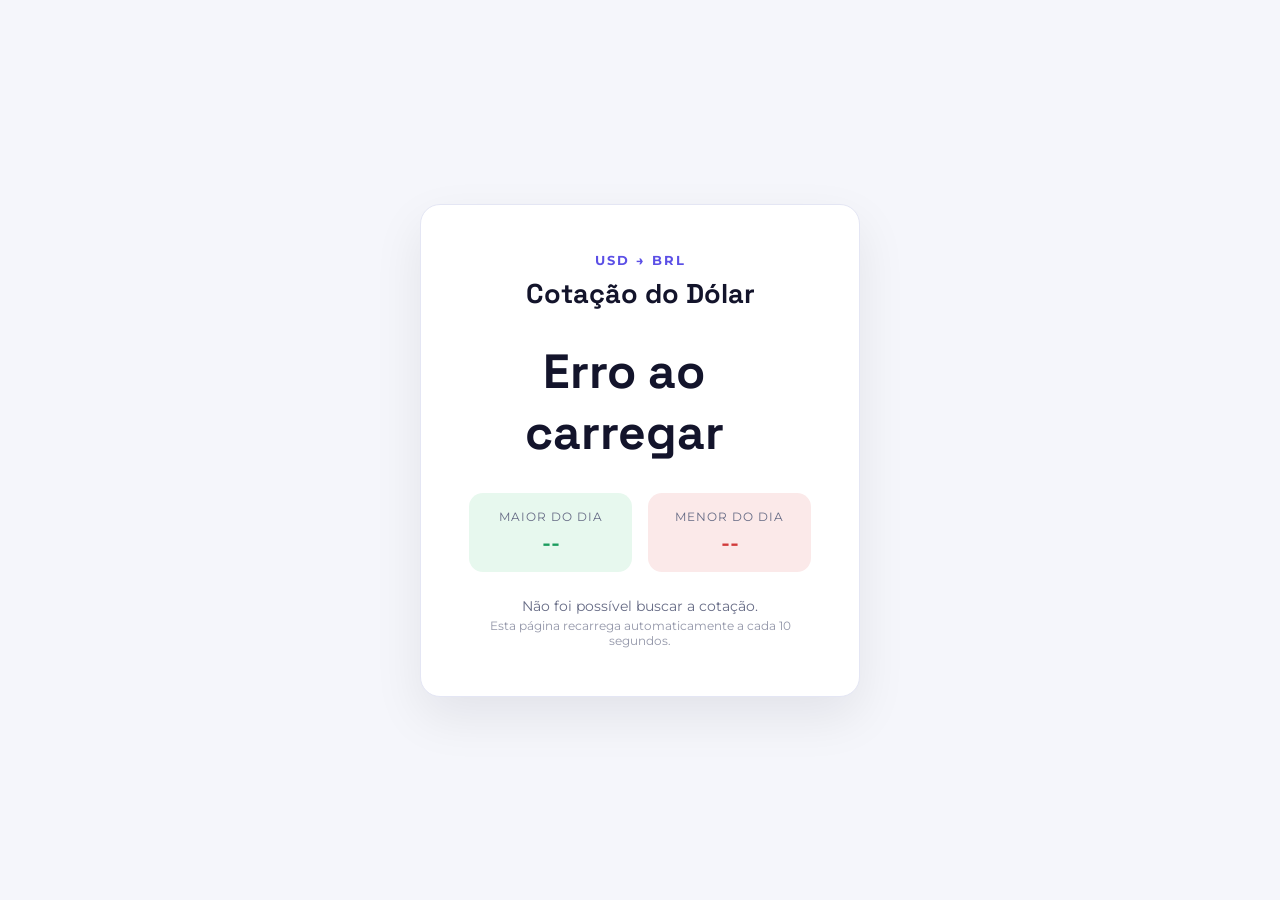
<file: API-Dolar/index.html>
<!DOCTYPE html>
<html lang="pt-BR">

<head>
    <meta charset="UTF-8">
    <meta name="viewport" content="width=device-width, initial-scale=1.0">
    <meta http-equiv="refresh" content="10">

    <link rel="preconnect" href="https://fonts.googleapis.com">
    <link rel="preconnect" href="https://fonts.gstatic.com" crossorigin>
    <link
        href="https://fonts.googleapis.com/css2?family=Montserrat:ital,wght@0,100..900;1,100..900&family=Space+Grotesk:wght@400..700&display=swap"
        rel="stylesheet">
    <link rel="stylesheet" href="style.css">

    <title>Cotação do Dólar</title>
</head>

<body>

    <main class="card">
        <p class="eyebrow">USD &rarr; BRL</p>
        <h1>Cotação do Dólar</h1>

        <div class="valor-atual">
            <span id="valorAtual">Carregando...</span>
            <span class="variacao" id="variacao"></span>
        </div>

        <div class="stats">
            <div class="stat-box stat-alta">
                <span class="stat-label">Maior do dia</span>
                <strong id="valorMaximo">--</strong>
            </div>
            <div class="stat-box stat-baixa">
                <span class="stat-label">Menor do dia</span>
                <strong id="valorMinimo">--</strong>
            </div>
        </div>

        <p class="atualizacao" id="ultimaAtualizacao">Buscando dados...</p>
        <p class="aviso">Esta página recarrega automaticamente a cada 10 segundos.</p>
    </main>

    <script src="script.js"></script>
</body>

</html>
</file>
<file: API-Dolar/style.css>
* {
    margin: 0;
    padding: 0;
    box-sizing: border-box;
    list-style: none;
    font-family: "Montserrat", sans-serif;
}

:root {
    --bg: #f5f6fb;
    --card: #ffffff;
    --border: #e4e6f4;
    --ink: #13142b;
    --muted: #666b85;
    --accent: #5b4fe6;
    --verde: #1c9c5e;
    --verde-bg: #e7f8ee;
    --vermelho: #d13b3b;
    --vermelho-bg: #fbe9e9;
}

body {
    background: var(--bg);
    color: var(--ink);
    min-height: 100vh;
    display: flex;
    align-items: center;
    justify-content: center;
    padding: 24px;
}

.card {
    background: var(--card);
    border: 1px solid var(--border);
    border-radius: 20px;
    padding: 48px;
    width: 100%;
    max-width: 440px;
    text-align: center;
    box-shadow: 0 20px 50px rgba(13, 14, 31, 0.08);
}

.eyebrow {
    text-transform: uppercase;
    font-size: 0.8rem;
    font-weight: 700;
    letter-spacing: 2px;
    color: var(--accent);
    margin-bottom: 8px;
}

h1 {
    font-family: "Space Grotesk", sans-serif;
    font-size: 1.7rem;
    margin-bottom: 30px;
}

.valor-atual {
    display: flex;
    align-items: baseline;
    justify-content: center;
    gap: 12px;
    margin-bottom: 30px;
}

.valor-atual span:first-child {
    font-family: "Space Grotesk", sans-serif;
    font-size: 3rem;
    font-weight: 700;
    color: var(--ink);
}

.variacao {
    font-size: 0.95rem;
    font-weight: 700;
    padding: 4px 10px;
    border-radius: 20px;
}

.variacao.positiva {
    color: var(--verde);
    background: var(--verde-bg);
}

.variacao.negativa {
    color: var(--vermelho);
    background: var(--vermelho-bg);
}

.stats {
    display: flex;
    gap: 16px;
    margin-bottom: 26px;
}

.stat-box {
    flex: 1;
    border-radius: 14px;
    padding: 16px;
    display: flex;
    flex-direction: column;
    gap: 6px;
}

.stat-label {
    font-size: 0.75rem;
    text-transform: uppercase;
    letter-spacing: 1px;
    color: var(--muted);
}

.stat-box strong {
    font-family: "Space Grotesk", sans-serif;
    font-size: 1.3rem;
}

.stat-alta {
    background: var(--verde-bg);
}

.stat-alta strong {
    color: var(--verde);
}

.stat-baixa {
    background: var(--vermelho-bg);
}

.stat-baixa strong {
    color: var(--vermelho);
}

.atualizacao {
    font-size: 0.85rem;
    color: var(--muted);
    margin-bottom: 4px;
}

.aviso {
    font-size: 0.75rem;
    color: var(--muted);
    opacity: 0.7;
}

@media (max-width: 480px) {
    .card {
        padding: 32px 24px;
    }

    .valor-atual span:first-child {
        font-size: 2.3rem;
    }
}
</file>
